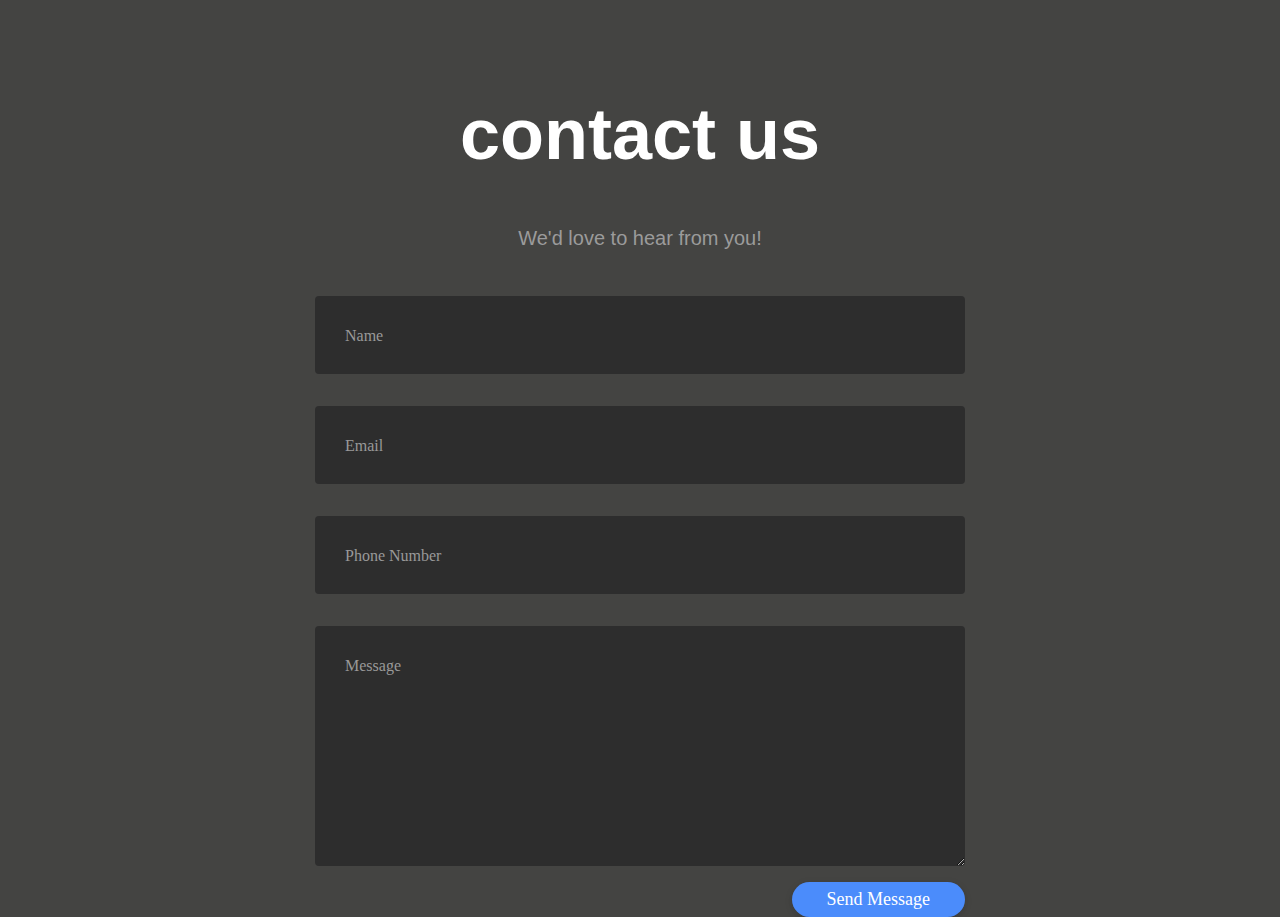
<file: contact.html>
<head>
    <link rel="stylesheet" href="./contact.css">
 
    
</head>
<body>
<div class="container">
	<div class="row">
			<h1>contact us</h1>
	</div>
	<div class="row">
			<h4 style="text-align:center">We'd love to hear from you!</h4>
	</div>
	<div class="row input-container">
			<div class="col-xs-12">
				<div class="styled-input wide">
					<input type="text" required />
					<label>Name</label> 
				</div>
			</div>
			<div class="col-md-6 col-sm-12">
				<div class="styled-input wide">
					<input type="text" required />
					<label>Email</label> 
				</div>
			</div>
			<div class="col-md-6 col-sm-12">
				<div class="styled-input wide" style="float:right;">
					<input type="text" required />
					<label>Phone Number</label> 
				</div>
			</div>
			<div class="col-xs-12">
				<div class="styled-input wide">
					<textarea required></textarea>
					<label>Message</label>
				</div>
			</div>
			<div class="col-xs-12">
				<div class="btn-lrg submit-btn">Send Message</div>
			</div>
	</div>
</div>
</body>
</file>
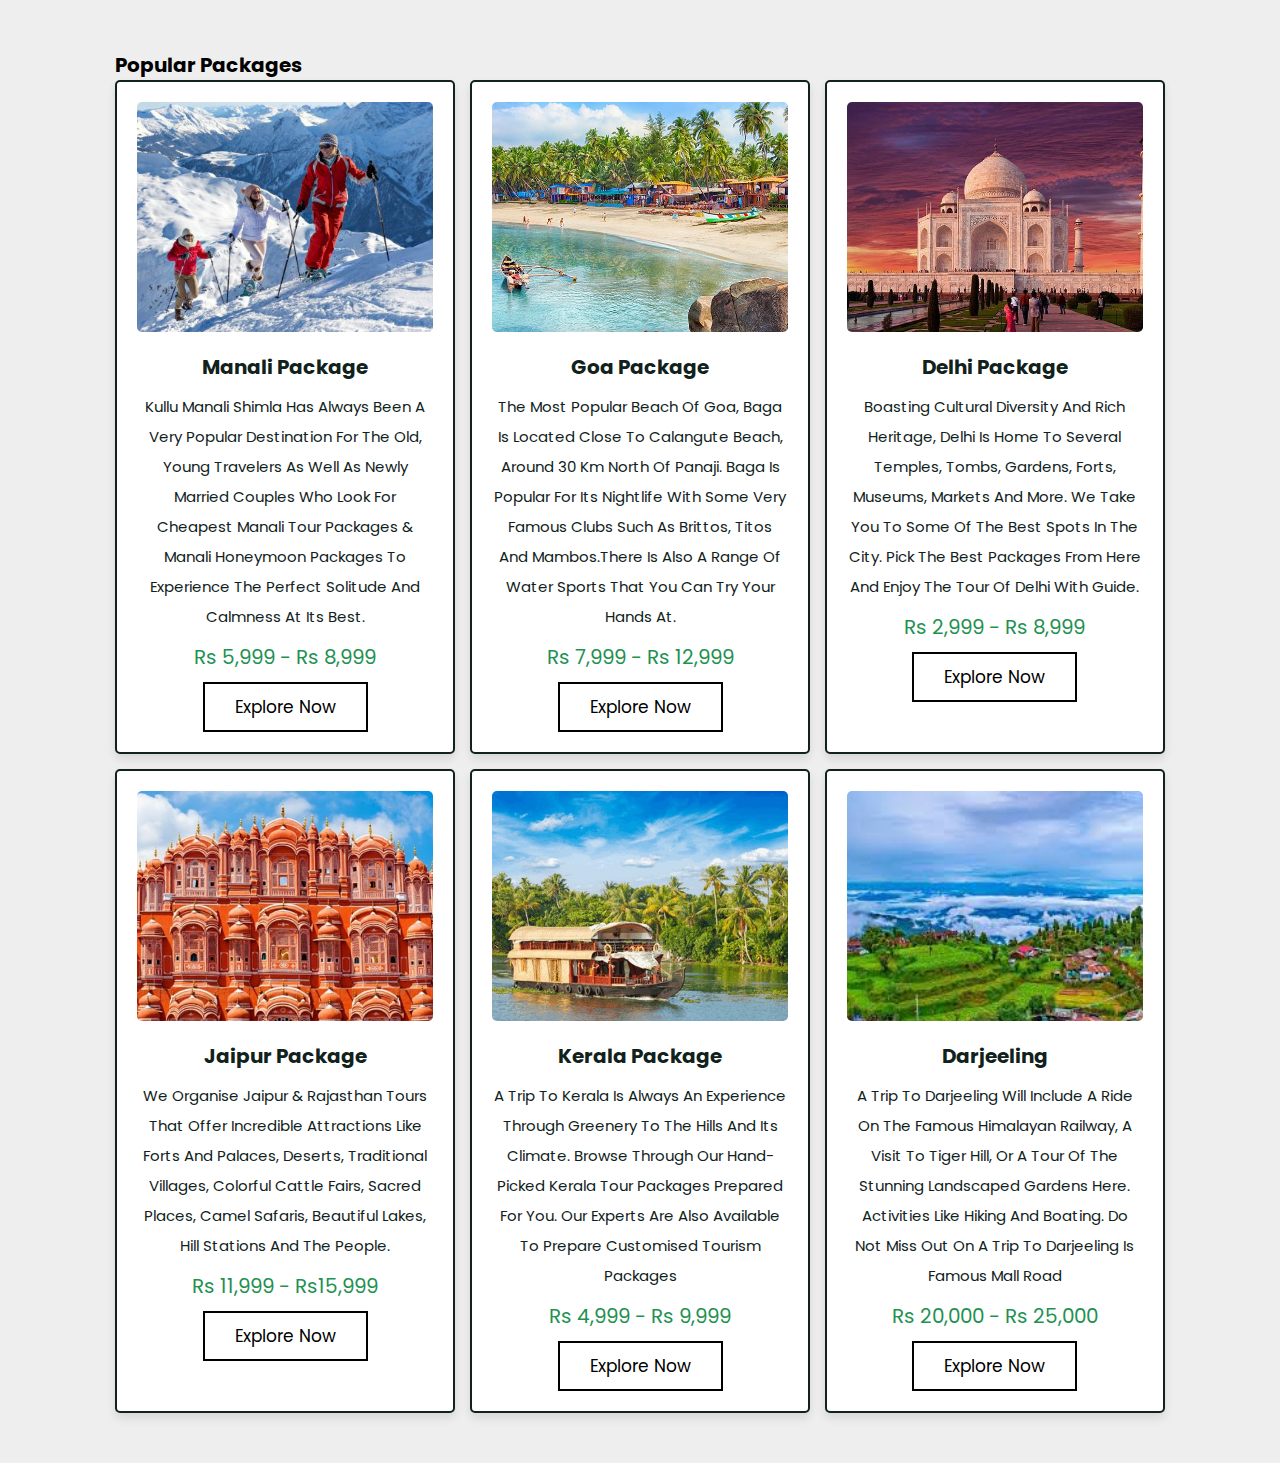
<file: places.html>
<head>
    <link rel="stylesheet" href="./places.css">
    <link href="https://cdn.jsdelivr.net/npm/bootstrap@5.1.3/dist/css/bootstrap.min.css" rel="stylesheet" integrity="sha384-1BmE4kWBq78iYhFldvKuhfTAU6auU8tT94WrHftjDbrCEXSU1oBoqyl2QvZ6jIW3" crossorigin="anonymous">
    
</head>
<body>
<section class="packages" id="packages">

    <h1 class="heading">popular packages</h1>

    <div class="box-container">

        <div class="box">
            <div class="image">
                <img src="img/img-1.jpg" alt="">
            </div>
            <div class="content">
                <h3>Manali Package</h3>
                <p>Kullu Manali Shimla has always been a very popular destination for the old, young travelers as well as newly married couples who look for cheapest Manali tour packages & Manali Honeymoon Packages to experience the perfect solitude and calmness at its best.</p>
                <div class="price">Rs 5,999 - Rs 8,999</div>
                <a href="contact.html" class="btn">explore now</a>
            </div>
        </div>

        <div class="box">
            <div class="image">
                <img src="img/img-2.jpg" alt="">
            </div>
            <div class="content">
                <h3>Goa Package</h3>
                <p>The most popular beach of Goa, Baga is located close to Calangute beach, around 30 Km North of Panaji. Baga is popular for its nightlife with some very famous clubs such as Brittos, Titos and Mambos.There is also a range of water sports that you can try your hands at.</p>
                <div class="price">Rs 7,999 - Rs 12,999</div>
                <a href="contact.html" class="btn">explore now</a>
            </div>
        </div>

        <div class="box">
            <div class="image">
                <img src="img/img-3.jpg" alt="">
            </div>
            <div class="content">
                <h3>Delhi Package</h3>
                <p>Boasting cultural diversity and rich heritage, Delhi is home to several temples, tombs, gardens, forts, museums, markets and more. We take you to some of the best spots in the city. Pick the best packages from here and enjoy the tour of Delhi with guide.</p>
                <div class="price">Rs 2,999 - Rs 8,999</div>
                <a href="contact.html" class="btn">explore now</a>
            </div>
        </div>

        <div class="box">
            <div class="image">
                <img src="img/img-4.jpg" alt="">
            </div>
            <div class="content">
                <h3>Jaipur Package</h3>
                <p>We organise Jaipur & Rajasthan tours that offer incredible attractions like Forts and Palaces, Deserts, Traditional Villages, colorful cattle fairs, sacred places, camel safaris, beautiful lakes, hill stations and the people. </p>
                <div class="price">Rs 11,999 - Rs15,999</div>
                <a href="contact.html" class="btn">explore now</a>
            </div>
        </div>

        <div class="box">
            <div class="image">
                <img src="img/img-5.jpg" alt="">
            </div>
            <div class="content">
                <h3>Kerala Package</h3>
                <p>A trip to Kerala is always an experience through greenery to the hills and its climate. Browse through our hand-picked Kerala tour packages prepared for you. Our experts are also available to prepare customised tourism packages</p>
                <div class="price">Rs 4,999 - Rs 9,999</div>
                <a href="contact.html" class="btn">explore now</a>
            </div>
        </div>

        <div class="box">
            <div class="image">
                <img src="img/img-6.jpg" alt="">
            </div>
            <div class="content">
                <h3>Darjeeling</h3>
                <p>A trip to Darjeeling will include a ride on the famous Himalayan Railway, a visit to Tiger Hill, or a tour of the stunning landscaped gardens here. Activities like hiking and boating. Do not miss out on a trip to Darjeeling Is famous Mall Road</p>
                <div class="price">Rs 20,000 - Rs 25,000</div>
                <a href="contact.html" class="btn">explore now</a>
            </div>
        </div>

    </div>

</section>
</body>
</file>
<file: contact.css>
body {
    background-color: #444442;
    padding-top: 85px;
}

h1 {
    font-family: 'Poppins', sans-serif, 'arial';
    font-weight: 600;
    font-size: 72px;
    color: white;
    text-align: center;
}

h4 {
    font-family: 'Roboto', sans-serif, 'arial';
    font-weight: 400;
    font-size: 20px;
    color: #9b9b9b;
    line-height: 1.5;
}

/* ///// inputs /////*/

input:focus ~ label, textarea:focus ~ label, input:valid ~ label, textarea:valid ~ label {
    font-size: 0.75em;
    color: #999;
    top: -5px;
    -webkit-transition: all 0.225s ease;
    transition: all 0.225s ease;
}

.styled-input {
    float: left;
    width: 293px;
    margin: 1rem 0;
    position: relative;
    border-radius: 4px;
}

@media only screen and (max-width: 768px){
    .styled-input {
        width:100%;
    }
}

.styled-input label {
    color: #999;
    padding: 1.3rem 30px 1rem 30px;
    position: absolute;
    top: 10px;
    left: 0;
    -webkit-transition: all 0.25s ease;
    transition: all 0.25s ease;
    pointer-events: none;
}

.styled-input.wide { 
    width: 650px;
    max-width: 100%;
}

input,
textarea {
    padding: 30px;
    border: 0;
    width: 100%;
    font-size: 1rem;
    background-color: #2d2d2d;
    color: white;
    border-radius: 4px;
}

input:focus,
textarea:focus { outline: 0; }

input:focus ~ span,
textarea:focus ~ span {
    width: 100%;
    -webkit-transition: all 0.075s ease;
    transition: all 0.075s ease;
}

textarea {
    width: 100%;
    min-height: 15em;
}

.input-container {
    width: 650px;
    max-width: 100%;
    margin: 20px auto 25px auto;
}

.submit-btn {
    float: right;
    padding: 7px 35px;
    border-radius: 60px;
    display: inline-block;
    background-color: #4b8cfb;
    color: white;
    font-size: 18px;
    cursor: pointer;
    box-shadow: 0 2px 5px 0 rgba(0,0,0,0.06),
              0 2px 10px 0 rgba(0,0,0,0.07);
    -webkit-transition: all 300ms ease;
    transition: all 300ms ease;
}

.submit-btn:hover {
    transform: translateY(1px);
    box-shadow: 0 1px 1px 0 rgba(0,0,0,0.10),
              0 1px 1px 0 rgba(0,0,0,0.09);
}

@media (max-width: 768px) {
    .submit-btn {
        width:100%;
        float: none;
        text-align:center;
    }
}

input[type=checkbox] + label {
  color: #ccc;
  font-style: italic;
} 

input[type=checkbox]:checked + label {
  color: #f00;
  font-style: normal;
}
</file>
<file: places.css>
@import url('https://fonts.googleapis.com/css2?family=Poppins:ital,wght@0,100;0,300;0,400;0,500;0,600;1,100;1,300&display=swap');

*{
    font-family: 'Poppins', sans-serif;
    margin:0;
    padding:0;
    box-sizing: border-box;
    outline: none;
    border:none;
    text-decoration: none;
    text-transform: capitalize;
    transition: .2s linear;
}
html {
    font-size: 62.5%;
    overflow-x: hidden;
    scroll-behavior: smooth;
    scroll-padding-top: 5rem;
  }
  
section{
    padding:5rem 9%;
}
.btn{
  margin-top: 1rem;
  display: inline-block;
  border:0.2rem solid black;
  color:black;
  cursor:pointer;
  background:none;
  font-size:1.7rem;
  padding:1rem 3rem;

}
.btn:hover{
  background: black;
  color: white;
}

.packages {
  background: #eee;
}

.packages .box-container {
  display: -ms-grid;
  display: grid;
  -ms-grid-columns: (minmax(32rem, 1fr))[auto-fit];
      grid-template-columns: repeat(auto-fit, minmax(32rem, 1fr));
  gap: 1.5rem;
}

.packages .box-container .box {
  text-align: center;
  background: #fff;
  border: 0.2rem solid #10221b;
  -webkit-box-shadow: 0 0.5rem 1rem rgba(0, 0, 0, 0.1);
          box-shadow: 0 0.5rem 1rem rgba(0, 0, 0, 0.1);
  border-radius: .5rem;
}

.packages .box-container .box:hover {
  background: #10221b;
}

.packages .box-container .box:hover .content > * {
  color: #fff;
}

.packages .box-container .box:hover .btn {
  border-color: #fff;
}

.packages .box-container .box:hover .btn:hover {
  background: #fff;
  color: #10221b;
}

.packages .box-container .box .image {
  height: 25rem;
  overflow: hidden;
  padding: 2rem;
  padding-bottom: 0;
  border-radius: .5rem;
}

.packages .box-container .box .image img {
  height: 100%;
  width: 100%;
  -o-object-fit: cover;
     object-fit: cover;
  border-radius: .5rem;
}

.packages .box-container .box .content {
  padding: 2rem;
}

.packages .box-container .box .content h3 {
  font-size: 2rem;
  color: #10221b;
}

.packages .box-container .box .content p {
  font-size: 1.5rem;
  color: #10221b;
  padding: 1rem 0;
  line-height: 2;
}

.packages .box-container .box .content .price {
  font-size: 2rem;
  color: #219150;
}
</file>
